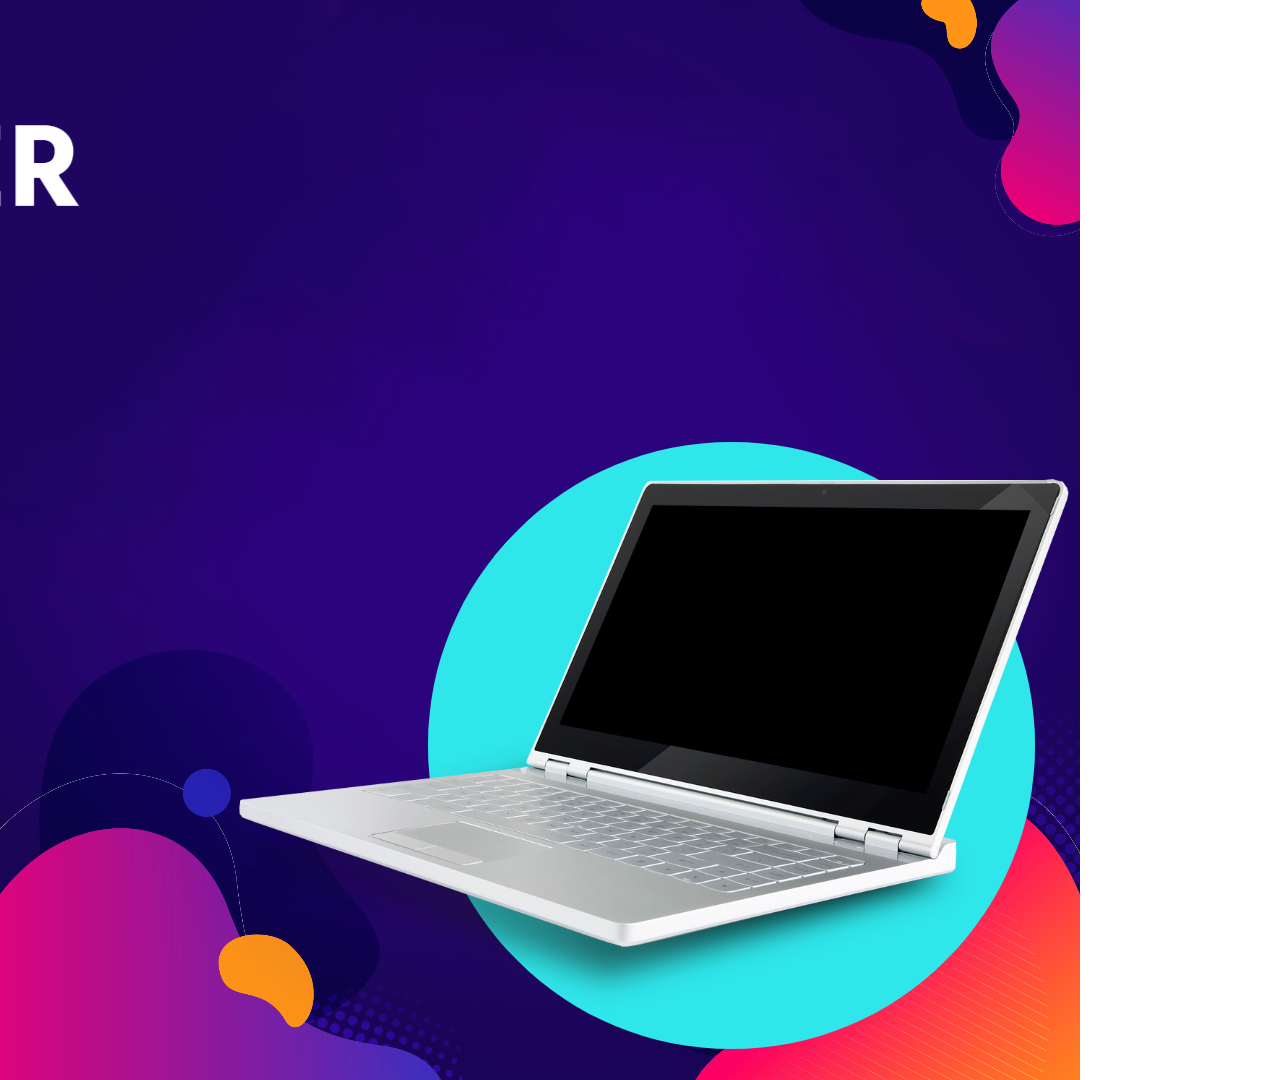
<file: ad-banner/1080x1080/laptop/index.html>
<!DOCTYPE html>
<html lang="en">
<head>
    <meta charset="UTF-8">
    <meta name="viewport" content="width=device-width, initial-scale=1.0">
    <title>1080*1080</title>
    <link rel="stylesheet" href="css/style.css">
</head>
<body>

    <div class="banner-sec" onclick="javascript:window.open(clickTag,'_blank')">
        <img src="images/background-img.png" alt="" class="img" id="">
        <img src="images/text-1.png" alt="" class="img" id="text-1">
        <img src="images/text-2.png" alt="" class="img" id="text-2">
        <img src="images/text-3.png" alt="" class="img" id="text-3">
        <img src="images/text-4.png" alt="" class="img" id="cta">
        <img src="images/text-5.png" alt="" class="img" id="offer">
    </div>

    
    <script src="https://cdnjs.cloudflare.com/ajax/libs/gsap/3.12.5/gsap.min.js"></script>
    <script src="js/main.js"></script>
    <script type="text/javascript">
        var clickTag = "https://www.google.com/";
    </script>
</body>
</html>
</file>
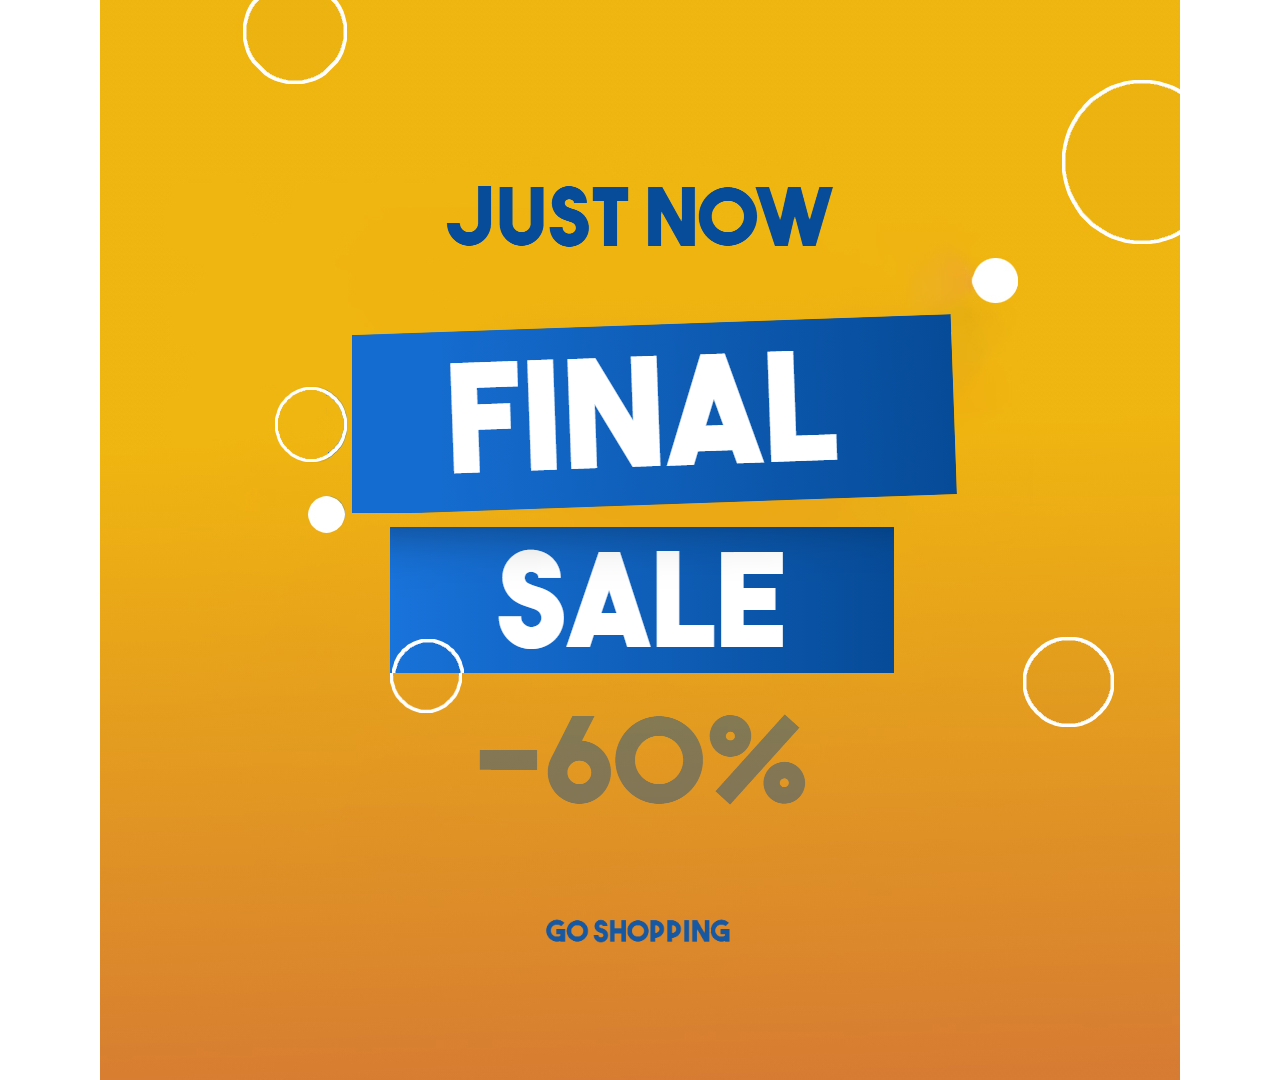
<file: ad-banner/1080x1080/sale/index.html>
<!DOCTYPE html>
<html lang="en">
<head>
    <meta charset="UTF-8">
    <meta name="viewport" content="width=device-width, initial-scale=1.0">
    <title>Banner || 1080*1080</title>
     <link rel="stylesheet" href="css/index.css">
</head>
<body>
    <div class="baner_sec"  onclick="javascript:window.open(clickTag,'_blank')">
        <img src="image/test-1.png" alt="" class="image" id="test-1">
        <img src="image/test-2.png" alt="" class="image" id="test-2">
        <img src="image/test-3.png" alt="" class="image" id="test-3">
        <img src="image/test-4.png" alt="" class="image" id="test-4">
        <img src="image/test-5.png" alt="" class="image" id="test-5">
    </div>
    <script src="https://cdnjs.cloudflare.com/ajax/libs/gsap/3.12.5/gsap.min.js"></script>
    <script src="js/main.js"></script>

    <script type="text/javascript">
        var clickTag = "https://www.google.com/";
    </script>
</body>
</html>
</file>
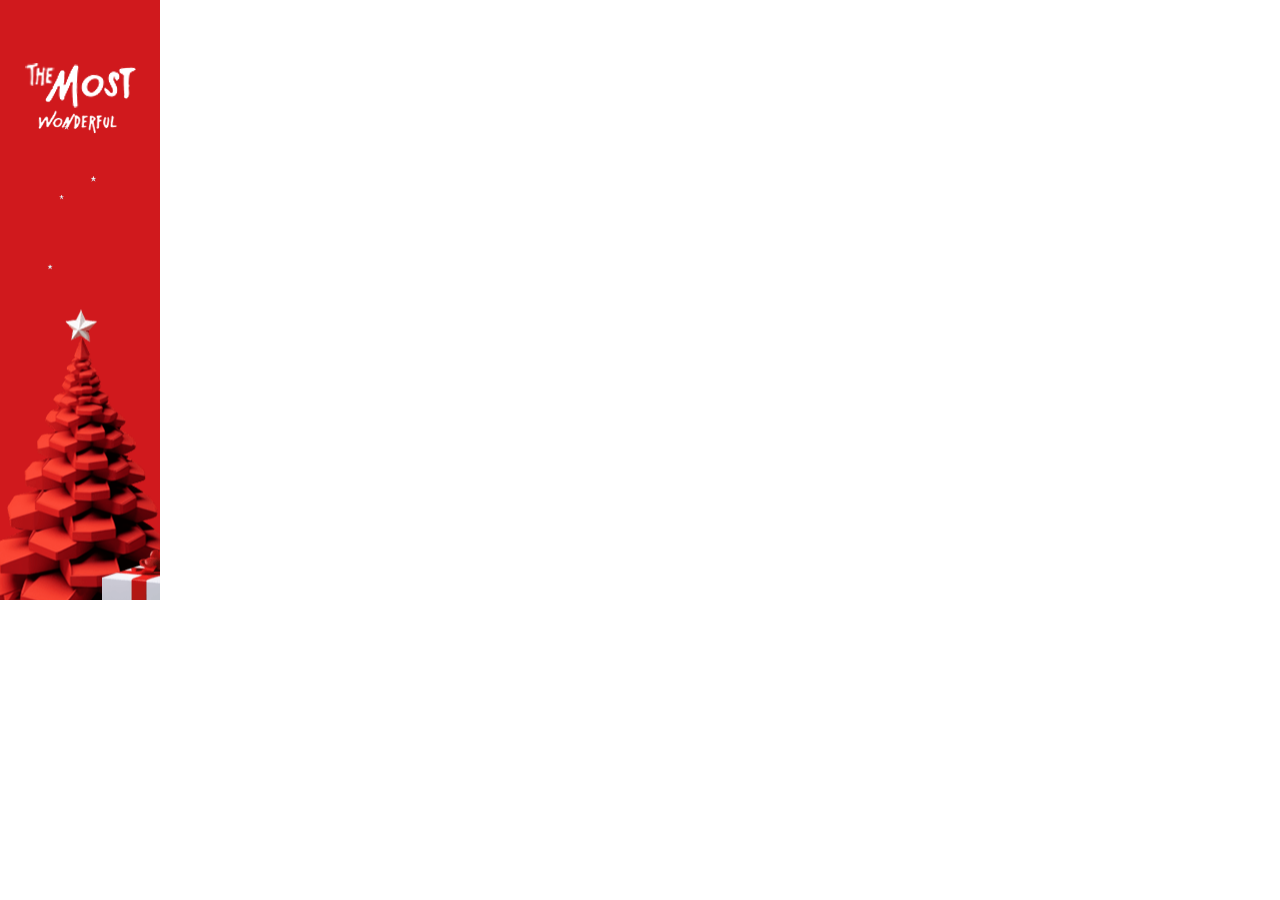
<file: ad-banner/160x600/chirstmas/index.html>
<!DOCTYPE html>
<html lang="en">
<head>
    <meta charset="UTF-8">
    <meta name="viewport" content="width=device-width, initial-scale=1.0">
    <title>160*600</title>
    <link rel="stylesheet" href="css/style.css">
</head>
<body>
        
    <div class="banner-sec"  onclick="javascript:window.open(clickTag,'_blank')">
        <img src="images/fire.svg" alt="fire">
        <img src="images/background.jpg" alt="" class="img">
       
        
        <img src="images/image-1.png" alt="" class="img" id="image-1">
        <img src="images/image-2.png" alt="" class="img" id="image-2">
        <img src="images/image-3.png" alt="" class="img" id="image-3">
        <img src="images/img-str.png" alt="" class="img" id="image-str">
        <img src="images/img-str-1.png" alt="" class="img" id="image-str1">
        <img src="images/img-str-2.png" alt="" class="img" id="image-str2">
        <img src="images/img-str-3.png" alt="" class="img" id="image-str3">
        <img src="images/text-1.png" alt="" class="img" id="text-1">
        <img src="images/text-2.png" alt="" class="img" id="text-2">
        <img src="images/text-3.png" alt="" class="img" id="text-3">
        <img src="images/text-4.png" alt="" class="img" id="text-4">
        <img src="images/text-5.png" alt="" class="img" id="text-5">
        <img src="images/text-6.png" alt="" class="img" id="text-6">
        <img src="images/btn.png" alt="btn" class="img" id="btn">
    </div>

    
    <script src="https://cdnjs.cloudflare.com/ajax/libs/gsap/3.12.5/gsap.min.js"></script>
    <script src="js/main.js"></script>
    <script type="text/javascript">
        var clickTag = "https://www.google.com/";
    </script>
</body>
</html>
</file>
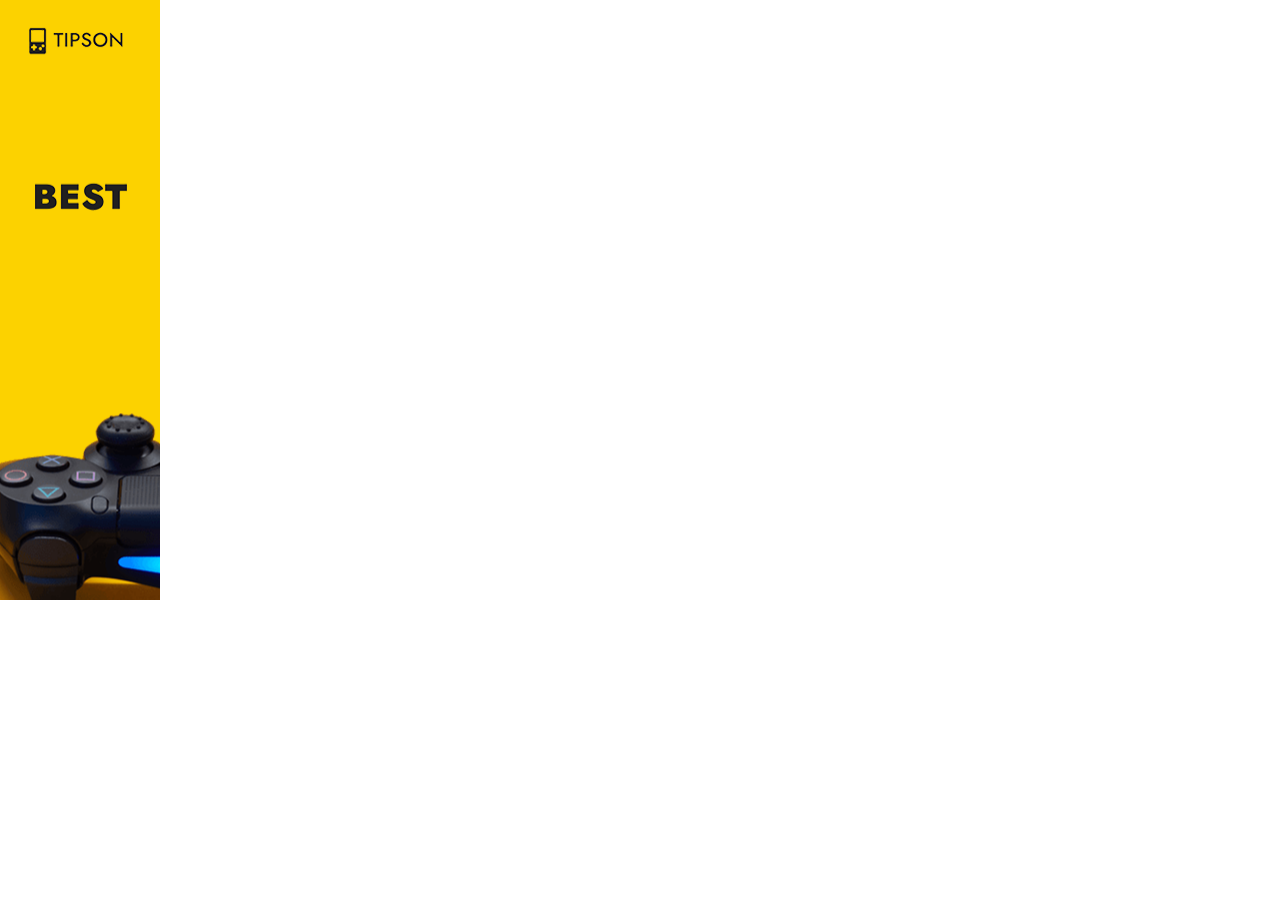
<file: ad-banner/160x600/game/index.html>
<!DOCTYPE html>
<html lang="en">
<head>
    <meta charset="UTF-8">
    <meta name="viewport" content="width=device-width, initial-scale=1.0">
    <title>160*600</title>
    <link rel="stylesheet" href="css/style.css">
</head>
<body>
        
    <div class="banner-sec"  onclick="javascript:window.open(clickTag,'_blank')">
        <img src="images/fire.svg" alt="fire">
        <img src="images/background.png" alt="" class="img"> 
       
        <img src="images/str1.png" alt="" class="img" id="image-2">
        <img src="images/str2.png" alt="" class="img" id="image-3">
        <img src="images/str3.png" alt="" class="img" id="image-4">
        <img src="images/str4.png" alt="" class="img" id="image-5">
        <img src="images/str5.png" alt="" class="img" id="image-6">
        <img src="images/str6.png" alt="" class="img" id="image-7">

        <img src="images/str-7.png" alt="" class="img" id="image-8">
        <img src="images/str-8.png" alt="" class="img" id="image-9">

        <img src="images/text-1.png" alt="" class="img" id="text-1">
        <img src="images/text-2.png" alt="" class="img" id="text-2">
        <img src="images/text-3.png" alt="" class="img" id="text-3">
        <img src="images/text-4.png" alt="" class="img" id="text-4">

        <img src="images/image-1.png" alt="" class="img" id="image-1">
        <img src="images/btn.png" alt="btn" class="img" id="btn">
    </div>

    
    <script src="https://cdnjs.cloudflare.com/ajax/libs/gsap/3.12.5/gsap.min.js"></script>
    <script src="js/main.js"></script>
    <script type="text/javascript">
        var clickTag = "https://www.google.com/";
    </script>
</body>
</html>
</file>
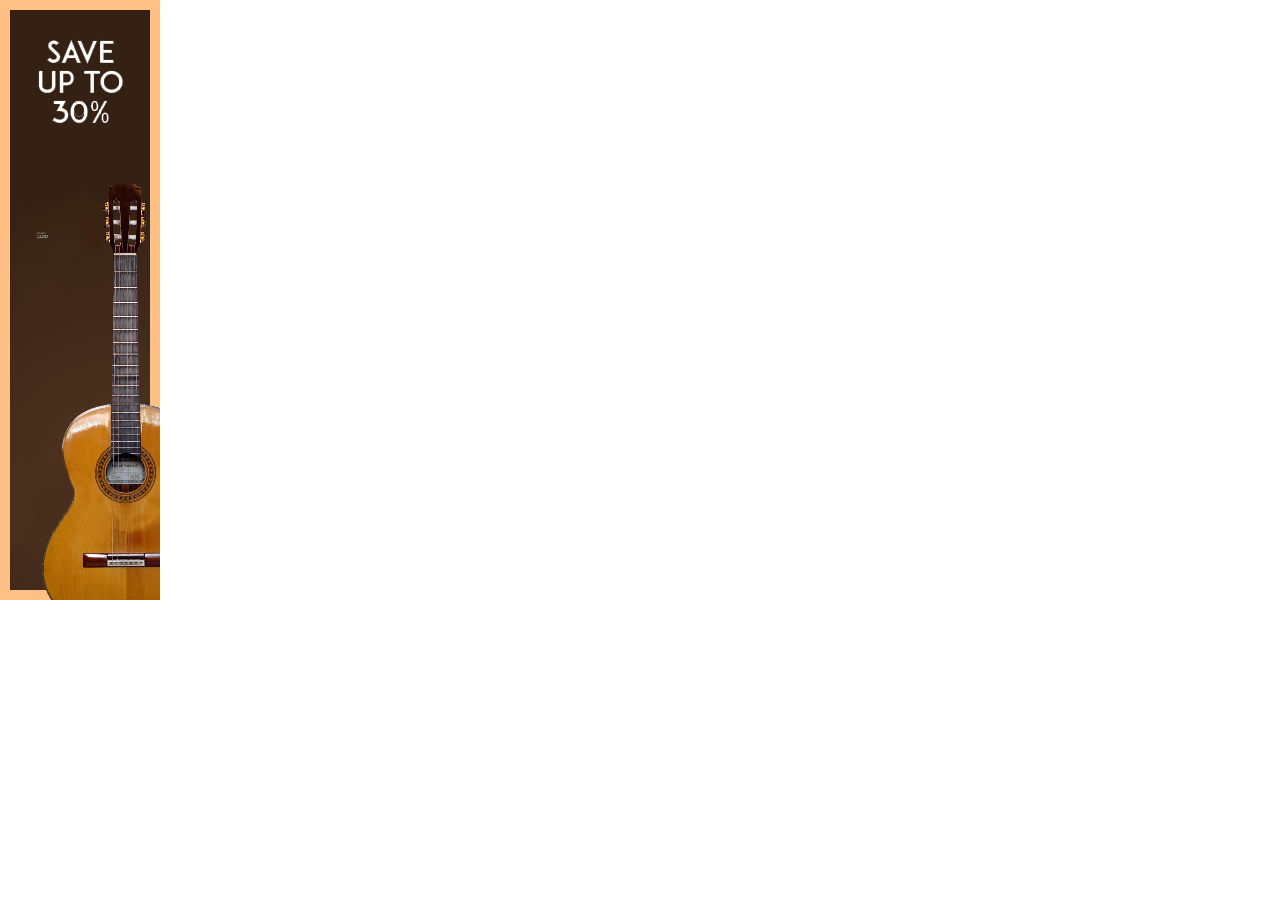
<file: ad-banner/160x600/guitar/index.html>
<!DOCTYPE html>
<html lang="en">
<head>
    <meta charset="UTF-8">
    <meta name="viewport" content="width=device-width, initial-scale=1.0">
    <title>160*600</title>
    <link rel="stylesheet" href="css/style.css">
</head>
<body>
        
    <div class="banner-sec"  onclick="javascript:window.open(clickTag,'_blank')">
        <img src="images/background.png" alt="" class="img">
        <img src="images/text-1.png" alt="" class="img" id="text-1">
        <img src="images/text-2.png" alt="" class="img" id="text-2">
        <img src="images/text-3.png" alt="" class="img" id="text-3">
        <img src="images/text-4.png" alt="" class="img" id="text-4">
        <img src="images/text-5.png" alt="" class="img" id="text-5">
    </div>

    
    <script src="https://cdnjs.cloudflare.com/ajax/libs/gsap/3.12.5/gsap.min.js"></script>
    <script src="js/main.js"></script>
    <script type="text/javascript">
        var clickTag = "https://www.google.com/";
    </script>
</body>
</html>
</file>
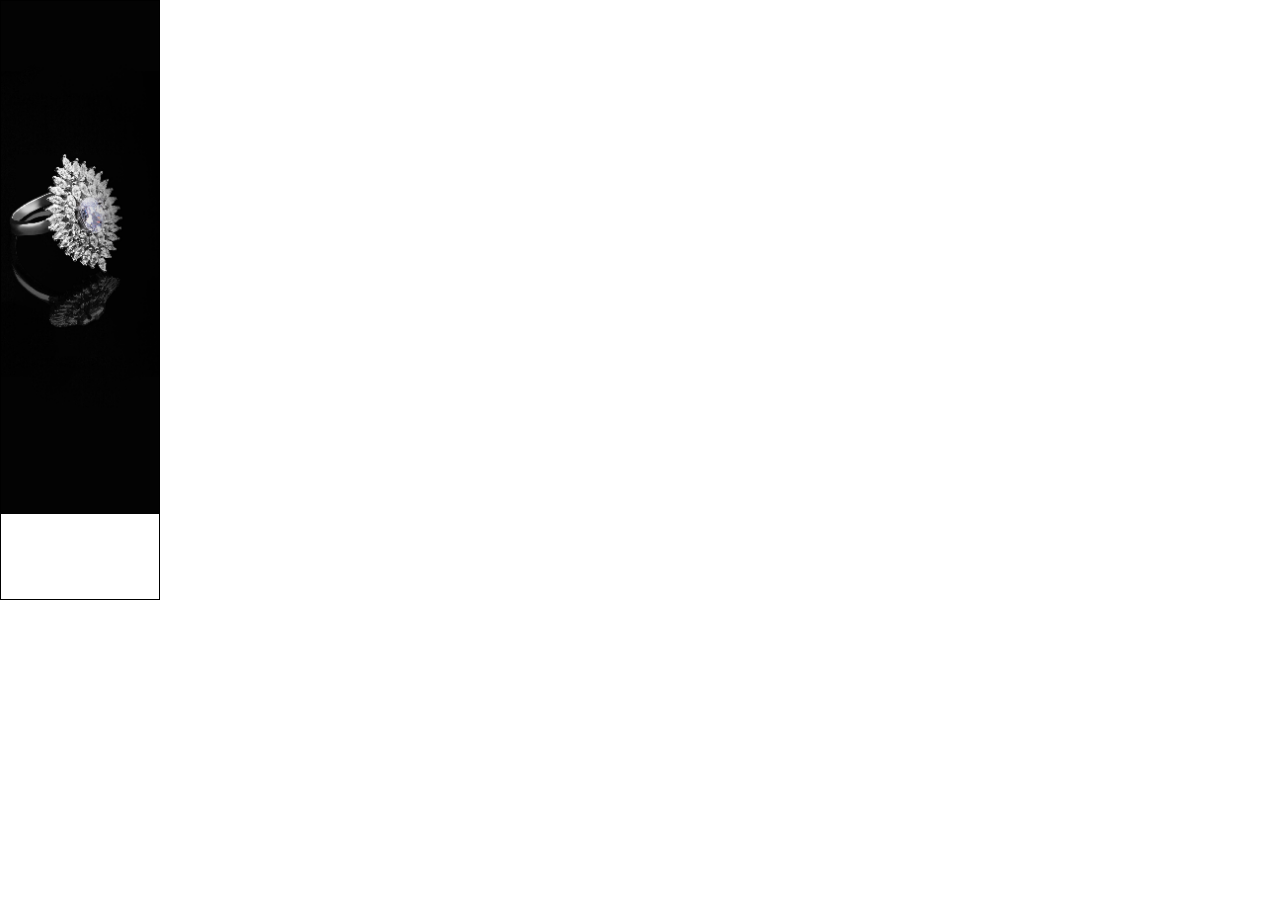
<file: ad-banner/160x600/jewelry/index.html>
<!DOCTYPE html>
<html lang="en">
<head>
    <meta charset="UTF-8">
    <meta name="viewport" content="width=device-width, initial-scale=1.0">
    <title>160*600</title>
    <link rel="stylesheet" href="css/style.css">
</head>
<body>
   
        <div class="banner-sec" onclick="javascript:window.open(clickTag,'_blank')">
            <img src="images/background.png" alt="" class="img" id="">
            <img src="images/text-1.png" alt="" class="img" id="text-1">
            <img src="images/text-2.png" alt="" class="img" id="text-2">
            <img src="images/text-3.png" alt="" class="img" id="text-3">
            <img src="images/text-4.png" alt="" class="img" id="text-4">
        </div>
  
    
    
    <script src="https://cdnjs.cloudflare.com/ajax/libs/gsap/3.12.5/gsap.min.js"></script>
    <script src="js/main.js"></script>
    <script type="text/javascript">
        var clickTag = "https://www.google.com/";
    </script>
</body>
</html>
</file>
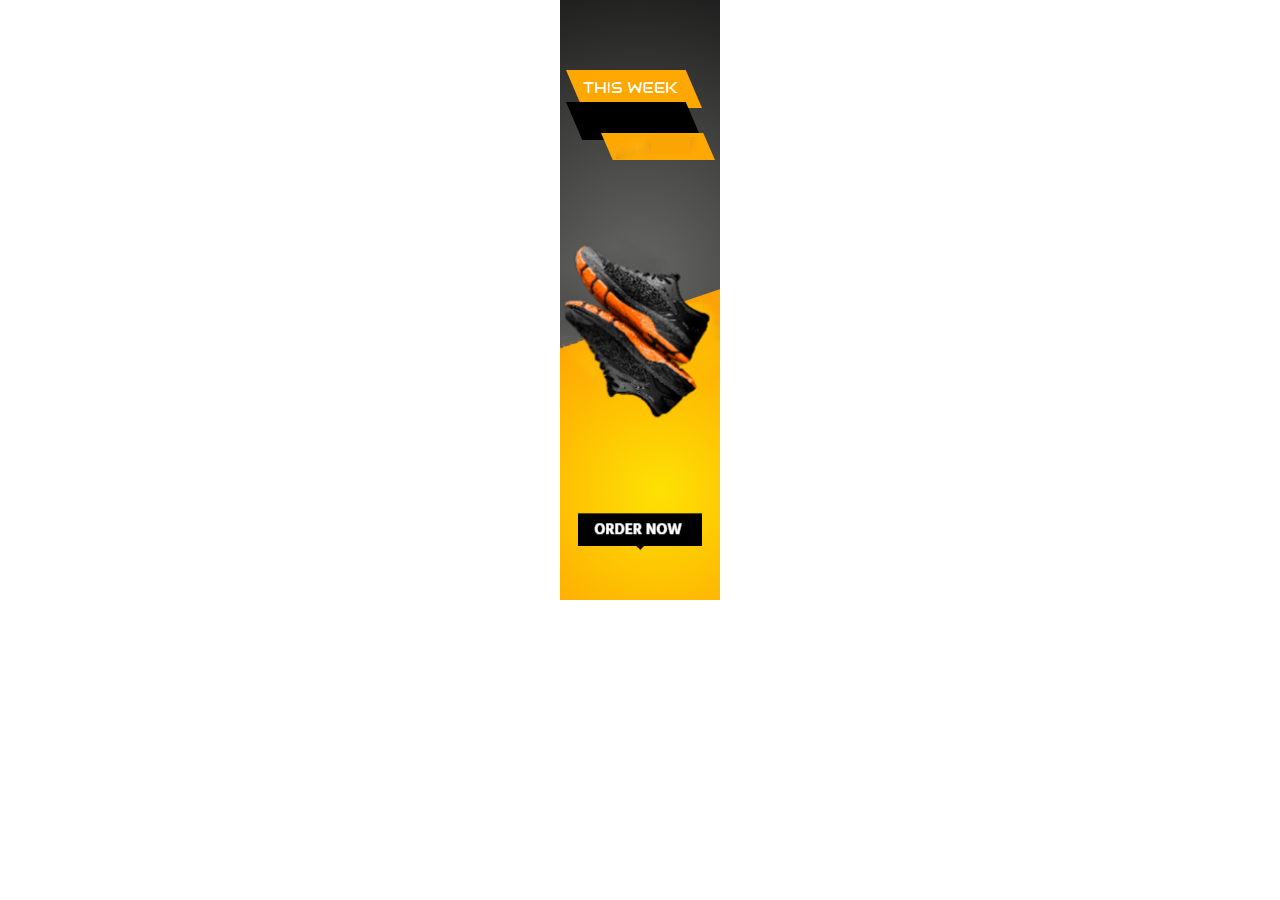
<file: ad-banner/160x600/shoe/index.html>
<!DOCTYPE html>
<html lang="en">
<head>
    <meta charset="UTF-8">
    <meta name="viewport" content="width=device-width, initial-scale=1.0">
    <title>Banner  160×600 </title>
    <link rel="stylesheet" href="css/style.css">
</head>
<body>
    <div class="banner"  onclick="javascript:window.open(clickTag,'_blank')">
        <img src="image/banner.png" alt="" class="img" id="">
        <img src="image/text-1.png" alt="" class="img" id="text-1">
        <img src="image/text-2.png" alt="" class="img" id="text-2">
        <img src="image/text-3.png" alt="" class="img" id="text-3">
        <img src="image/text-4.png" alt="" class="img" id="text-4">
        <img src="image/text-5.png" alt="" class="img" id="text-5">
        <img src="image/text-6.png" alt="" class="img fade" id="text-6">
    </div>


    <script src="js/main.js"></script>
    <script src="https://cdnjs.cloudflare.com/ajax/libs/gsap/3.12.5/gsap.min.js"></script>
    <script type="text/javascript">
        var clickTag = "https://www.google.com/";
    </script>
</body>
</html>
</file>
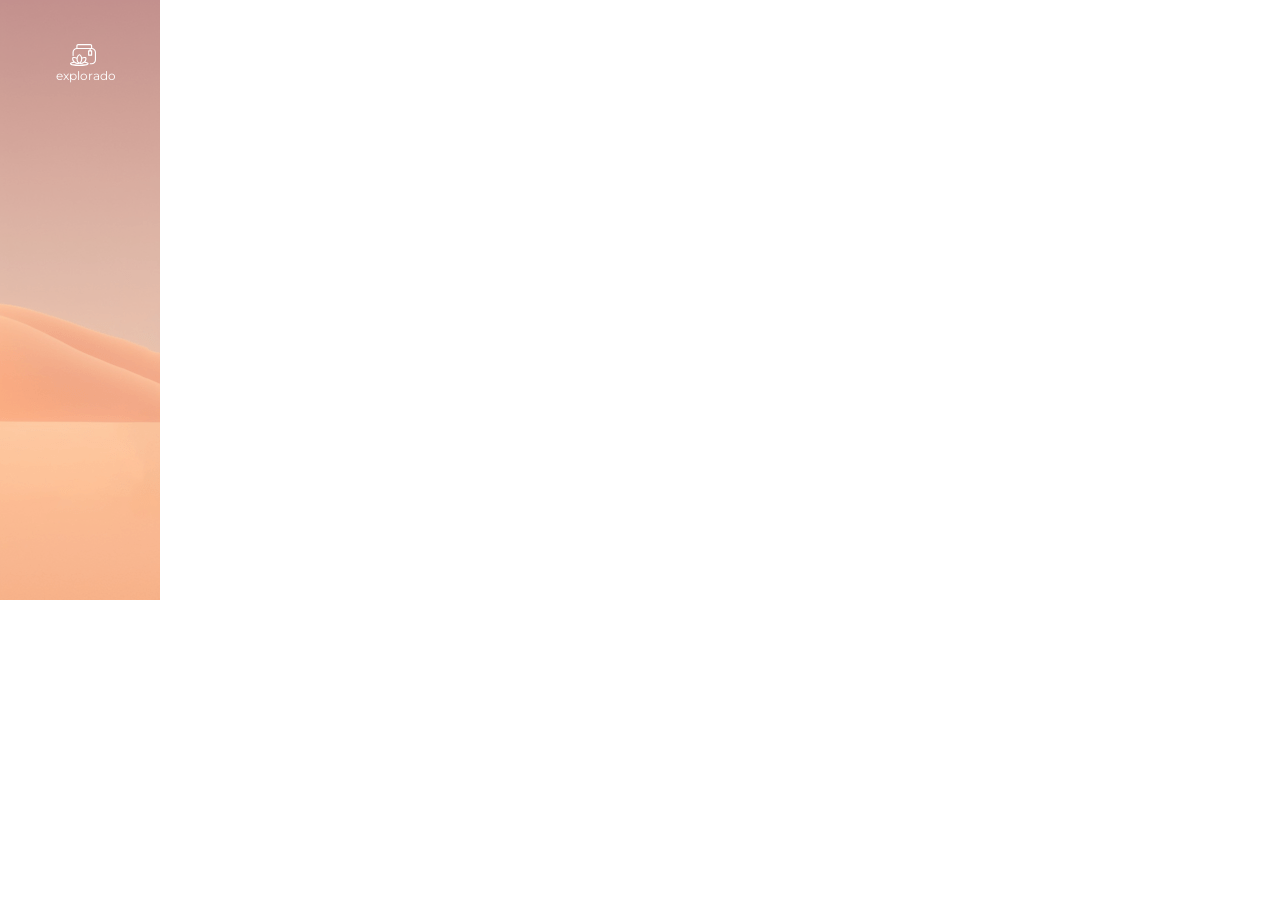
<file: ad-banner/160x600/suitcase/index.html>
<!DOCTYPE html>
<html lang="en">
<head>
    <meta charset="UTF-8">
    <meta name="viewport" content="width=device-width, initial-scale=1.0">
    <title>160x600</title>
    <link rel="stylesheet" href="css/style.css">
    <link href="https://fonts.googleapis.com/css2?family=Montserrat:wght@400;500;600;700;800;900&family=Roboto:wght@400;500;700;900&display=swap" rel="stylesheet">
</head>
<body>
    <div class="banner" onclick="javascript:window.open(clickTag,'_blank')">
         <img src="image/logoicon.svg" alt="" class="logo" id="logo">
         <p class="test_1" id="logo">explorado</p>
         <p class="text_2" id="text_1">PACK YOUR</p>
         <p class="text_3" id="text_2">SUITCASE</p>
         <p class="text_4" id="text_3">and let the</p>
         <p class="text_5" id="text_4">adventure begin</p>
         <img src="image/bag.png" alt="" class="bag-img" id="bag_img">
         <img src="image/border_img.png" alt="" class="border_img" id="bag_img">
         <img src="image/cub.png" alt="" class="cub_img" id="cub_img">
         <p class="btn" id="btn">plan a trip</p>
    </div>

    <script src="js/main.js"></script>
    <script src="https://cdnjs.cloudflare.com/ajax/libs/gsap/3.12.5/gsap.min.js"></script>
    <script type="text/javascript">
        var clickTag = "https://www.google.com/";
    </script>


</body>
</html>
</file>
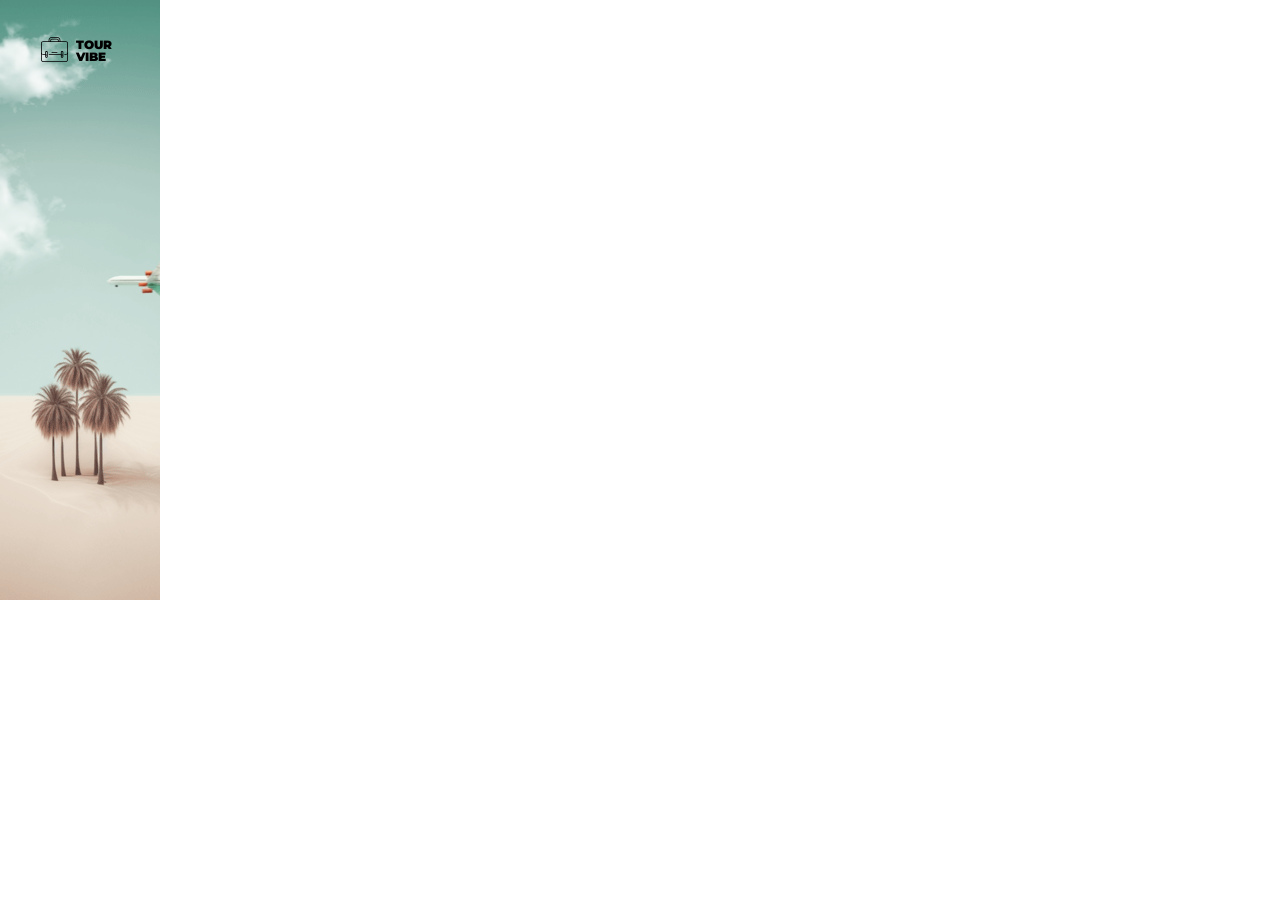
<file: ad-banner/160x600/vacation/index.html>
<!DOCTYPE html>
<html lang="en">
<head>
    <meta charset="UTF-8">
    <meta name="viewport" content="width=device-width, initial-scale=1.0">
    <title>160 * 600</title>
    <link rel="stylesheet" href="css/style.css">
    <link href="https://fonts.googleapis.com/css2?family=Big+Shoulders+Display:wght@400;500;600;700;800&display=swap" rel="stylesheet">
    <link href="https://fonts.googleapis.com/css2?family=Big+Shoulders+Display:wght@400;500;600;700;800&family=Montserrat:ital,wght@0,100;0,200;1,100;1,200;1,300;1,400;1,500;1,600;1,700;1,800;1,900&display=swap" rel="stylesheet">
</head>
<body>
    <div class="banner" onclick="javascript:window.open(clickTag,'_blank')">
        <img src="image/background.png" alt="" class="background_img">
        <img src="image/logo.svg" alt="" class="logo">
        <p class="text_1">TOUR</p>
        <p class="text_2">VIBE</p>
        <p class="text_3" id="text_3">FROM PLANE</p>
        <p class="text_4" id="text_4">TO PARADISE</p>
        <p class="text_5" id="text_5">your dream</p>
        <p class="text_6" id="text_6">vacation awaits</p>
        <img src="image/air.png" alt="" class="air" id="air">
        <img src="image/clout.png" alt="" class="clout" id="clout">
        <p class="btn" id="btn"> BOOK NOW</p>
    </div>



    <script src="https://cdnjs.cloudflare.com/ajax/libs/gsap/3.12.5/gsap.min.js"></script>
    <script src="js/main.js"></script>
    <script type="text/javascript">
        var clickTag = "https://www.google.com/";
    </script>
    
</body>
</html>
</file>
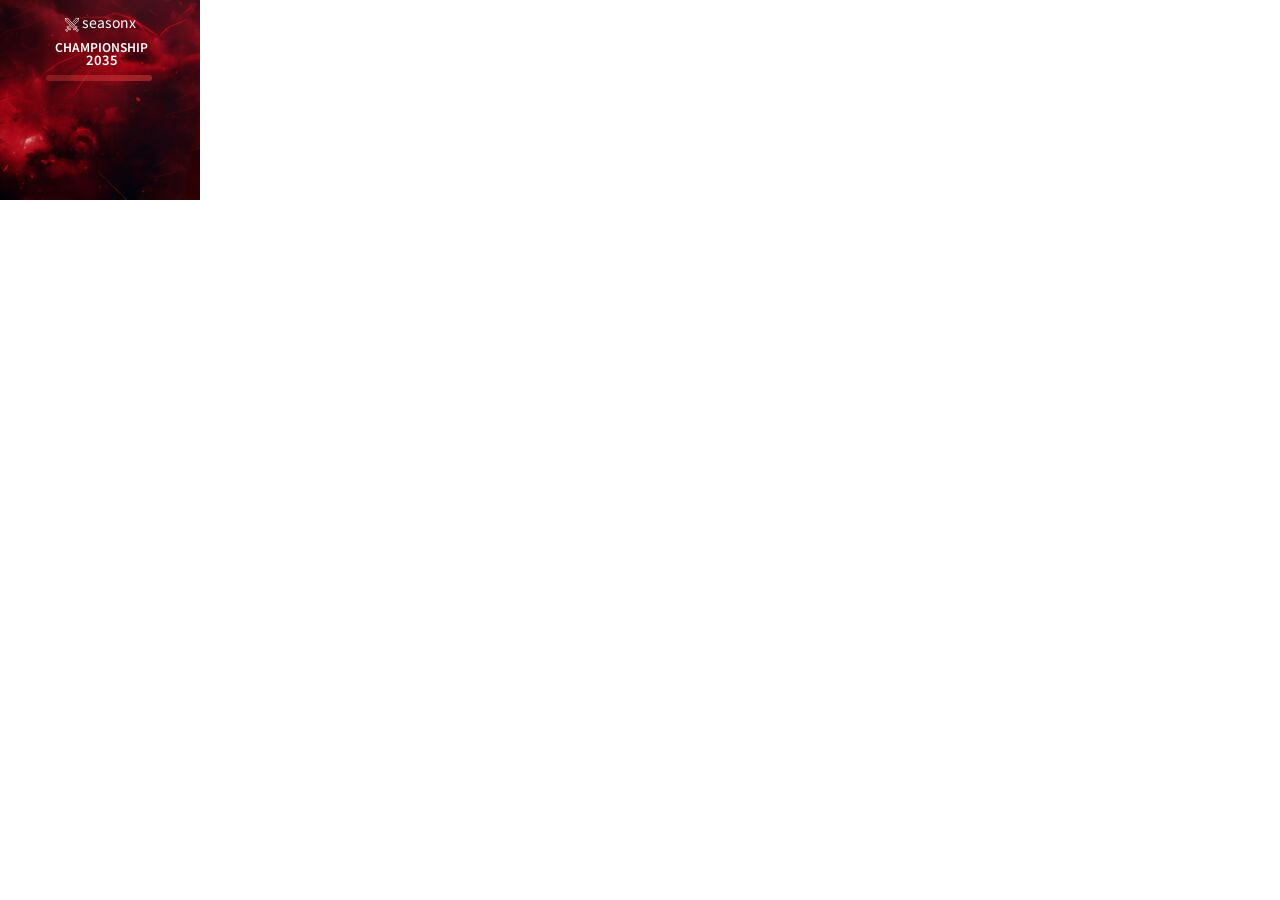
<file: ad-banner/200x200/game/index.html>
<!DOCTYPE html>
<html lang="en">
<head>
    <meta charset="UTF-8">
    <meta name="viewport" content="width=device-width, initial-scale=1.0">
    <title>200 * 200</title>
    <link rel="stylesheet" href="css/style.css">
    <link href="https://fonts.googleapis.com/css2?family=Noto+Sans+JP:wght@400;500;600;700;800;900&display=swap" rel="stylesheet">
</head>
<body>
    <div class="banner_sec" onclick="javascript:window.open(clickTag,'_blank')">
        <img src="image/banner.jpg" alt="" class="banner" id="banner">
        <img src="image/logo.svg" alt="" class="logo">
        <p class="text_1">seasonx</p>
        <p class="text_2" id="text_2">championship</p>
        <p class="text_3" id="text_3">2035</p>
        <div class="card_sec" id="card_sec">
            <p class="text_4" id="text_4">john smith</p>
            <p class="text_5" id="text_5">gaming time</p>
             <p class="text_6" id="text_6">9652 hrs</p>
            <p class="text_7" id="text_7">win - 36</p>
            <p class="text_8" id="text_8">lose - 01</p> 
        </div>
        <p class="btn" id="btn">ENTER NOW</p>
        <img src="image/img_1.png" alt="" class="img_1" id="img_1">
        <div class="card_sec_1" id="card_sec_1">
            <p class="text_4" id="text_9">steven fenix</p>
            <p class="text_5" id="text_10">gaming time</p>
             <p class="text_6" id="text_11">8987 hrs</p>
            <p class="text_7" id="text_12">win - 28</p>
            <p class="text_8" id="text_13">lose - 0</p> 
        </div>
        <img src="image/img_2.png" alt="" class="img_2" id="img_2">
    </div>




    <script src="js/main.js"></script>
    <script src="https://cdnjs.cloudflare.com/ajax/libs/gsap/3.12.5/gsap.min.js"></script>
    <script type="text/javascript">
        var clickTag = "https://www.google.com/";
    </script>


</body>
</html>
</file>
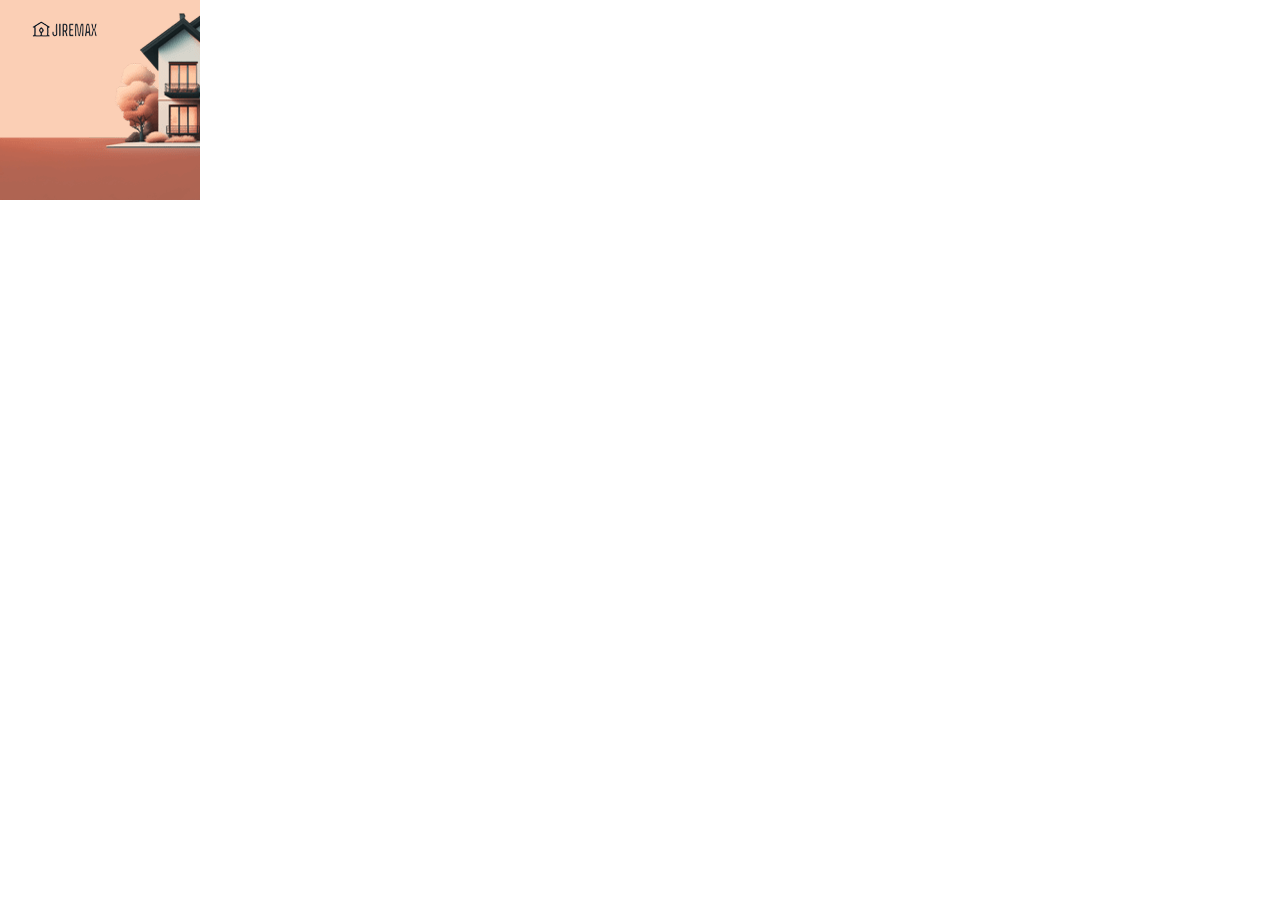
<file: ad-banner/200x200/home/index.html>
<!DOCTYPE html>
<html lang="en">
<head>
    <meta charset="UTF-8">
    <meta name="viewport" content="width=device-width, initial-scale=1.0">
    <title>Banner 200*200</title>
    <link rel="stylesheet" href="css/style.css">
</head>
<body>
    <div class="banner"  onclick="javascript:window.open(clickTag,'_blank')">
       <img src="image/background.png" alt="" class="img">
       <img src="image/cloud.png" alt="" class="img" id="image_1">
       <img src="image/test-1.png" alt="" class="img" >
       <img src="image/logo.png" alt="" class="img" id="logo">
       <img src="image/text-1.png" alt="" class="img" id="text-1">
       <img src="image/text-2.png" alt="" class="img" id="text-2">
       <img src="image/text-3.png" alt="" class="img" id="text-3">
       <img src="image/text-4.png" alt="" class="img" id="text-4">
    </div>


    <script src="js/main.js"></script>
    <script src="https://cdnjs.cloudflare.com/ajax/libs/gsap/3.12.5/gsap.min.js"></script>
    <script type="text/javascript">
        var clickTag = "https://www.google.com/";
    </script>
</body>
</html>
</file>
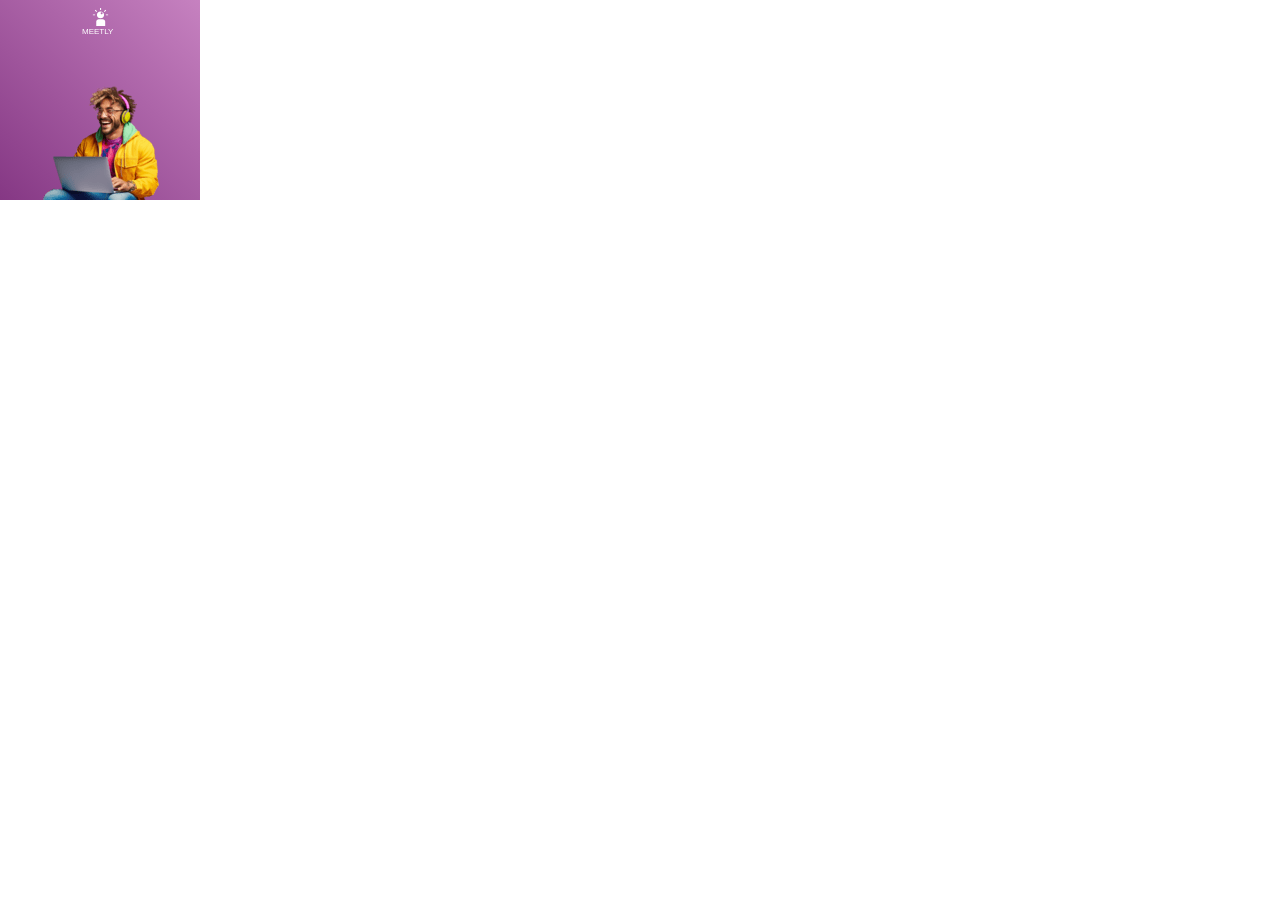
<file: ad-banner/200x200/learning/index.html>
<!DOCTYPE html>
<html lang="en">
  <head>
    <meta charset="UTF-8" />
    <meta name="viewport" content="width=device-width, initial-scale=1.0" />
    <title>200 * 200</title>
    <link rel="stylesheet" href="css/style.css" />
  </head>
  <body>
    <div class="banner" onclick="javascript:window.open(clickTag,'_blank')">
      <div class="">
        <foreignObject width=200 height=300 >
            <video width=400 autoplay loop muted>
              <source src='./image/back.mp4'>
            </video>
          </foreignObject>
          <div class="back"></div>
      </div>
      <img src="image/logo.svg" alt="" class="logo"  id="logo">
      <p class="text_1" id="text_1">MEETLY</p>
      <p class="text_2" id="text_2">DIGITAL</p>
      <P class="text_3" id="text_3">LEARNING</P>
      <P class="text_4" id="text_4">webinar online conference</P>
      <img src="image/img.svg" alt="" class="text_5" id="text_5">
      <img src="image/img.svg" alt="" class="text_6" id="text_6">
      <img src="image/img.svg" alt="" class="text_7" id="text_7">
      <img src="image/man.png" alt="" class="man" id="man">
    </div>


    <script src="https://cdnjs.cloudflare.com/ajax/libs/gsap/3.12.5/gsap.min.js"></script>
    <script src="js/main.js"></script>
    <script type="text/javascript">
        var clickTag = "https://www.google.com/";
    </script>

    
  </body>
</html>
</file>
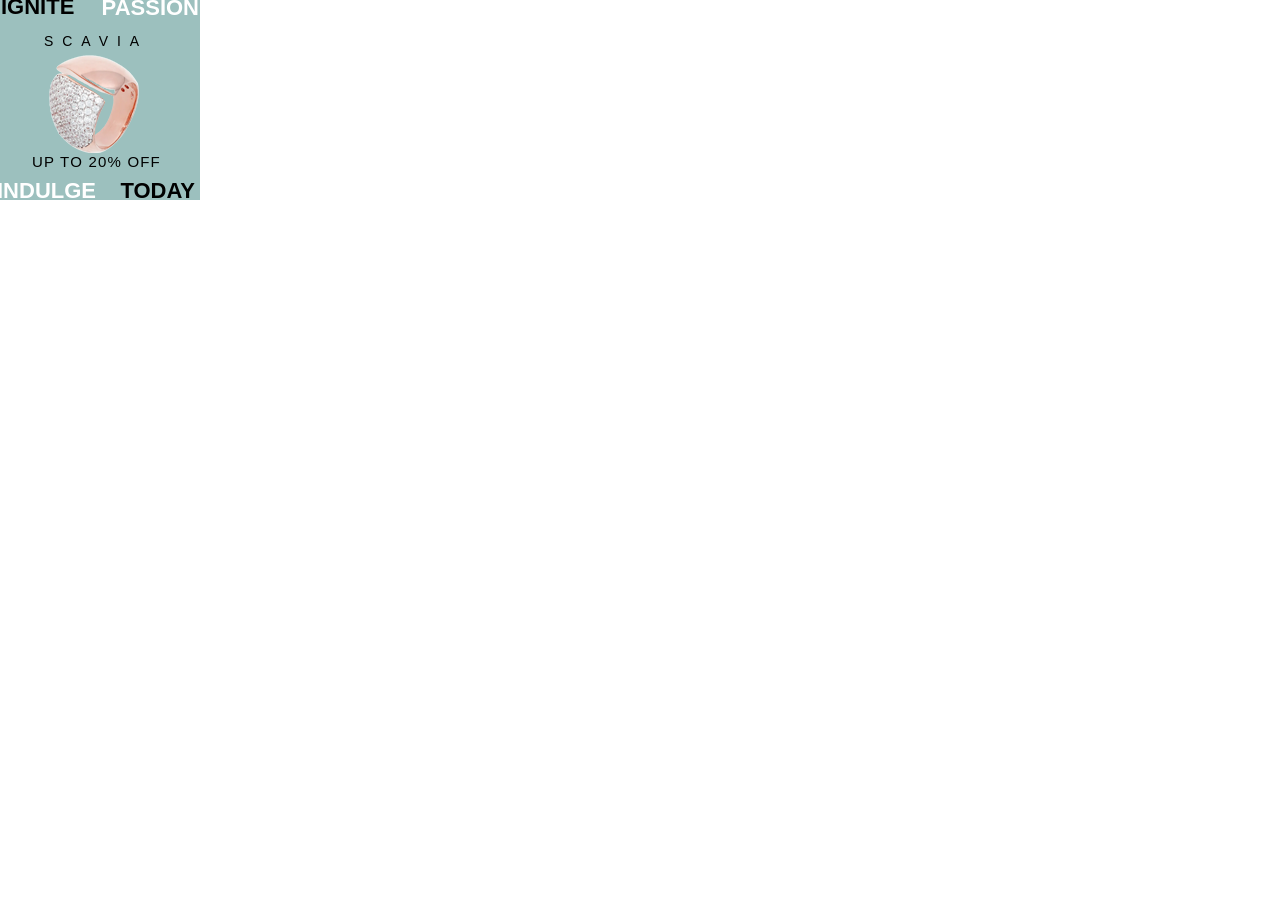
<file: ad-banner/200x200/passion/index.html>
<!DOCTYPE html>
<html lang="en">
  <head>
    <meta charset="UTF-8" />
    <meta name="viewport" content="width=device-width, initial-scale=1.0" />
    <title>200 * 200</title>
    <link rel="stylesheet" href="css/style.css" />
  </head>
  <body>
    
    <div class="banner" onclick="javascript:window.open(clickTag,'_blank')">
        <p class="text_1" id="text_1">Ignite</p>
        <p class="text_2" id="text_2">Passion</p>
        <p class="text_3" id="text_3">Scavia</p>
        <p class="text_4" id="text_4">up to 20% off</p>
        <p class="text_5" id="text_5">Indulge</p>
        <p class="text_6" id="text_6">today</p>
        <div class="img_1" id="img_1"></div>
        <div class="img_2" id="img_2"></div>
        <div class="img_3" id="img_3"></div>
       


    </div>


    <script src="https://cdnjs.cloudflare.com/ajax/libs/gsap/3.12.5/gsap.min.js"></script>
    <script src="js/main.js"></script>
    <script type="text/javascript">
        var clickTag = "https://www.google.com/";
    </script>

    
  </body>
</html>
</file>
<file: ad-banner/1080x1080/laptop/css/style.css>
*{
    margin: 0;
    padding: 0;
    box-sizing: border-box;
}

.banner-sec{
    position: relative;
    width: 1080px;
    height: 1080px;
    overflow: hidden;
    cursor: pointer;
}
.img{
    width: 100%;
    height: auto;
    position: absolute;
    left: 0;
    top: 0;
    z-index: 99;
}
#text-1,#text-2,#text-3,#offer{
    transform: translateX(-100%);
}
#cta{
    transform: scale(0);
    transform-origin: 75% 20%;
}
</file>
<file: ad-banner/1080x1080/sale/css/index.css>
*{
    padding: 0px;
    margin: 0px;
    box-sizing: border-box;
}
.baner_sec{
    position: relative;
    width: 1080px;
    height: 1080px;
    overflow: hidden;
   background-image: url('../image/baner-1.jpg');
    margin: auto;
    cursor: pointer;
   
}
.image{
    width: 100%;
    height: auto;
    position: absolute;
    left: 0px;
    top: 0px;
   
}
#test-1 {
    transform: translateY(-100%);
}
#test-2 {
    transform: translateX(100%); 
}
#test-3 {
   transform: translateX(-100%);
}
#test-4{
    opacity: 0;
}
#test-5{
    transform: scale(0);
    transform-origin: 50% 85%;
}
</file>
<file: ad-banner/160x600/chirstmas/css/style.css>
*{
    margin: 0;
    padding: 0;
    box-sizing: border-box;
}
.banner-sec{
    position: relative;
    width: 160px;
    height: 600px;
    overflow: hidden;
    cursor: pointer;
}
.img{
    width: 100%;
    height: auto;
    position: absolute;
    left: 0;
    top: 0;
}
#text-1{
    transform: scale(0);
    transform-origin: 23% 15%;
}
#text-2{
    transform: scale(0);
    transform-origin: 55% 14%;
}
#text-3{
    transform: scale(0);
    transform-origin: 45% 20%;
}
#text-4{
    transform: scale(0);
    transform-origin: 29% 27%;
}
#text-5{
    transform: scale(0);
    transform-origin: 48% 28%;
}
#text-6{
    transform: scale(0);
    transform-origin: 70% 28%;
}

#image-1{
    transform: translateY(25%);
}
#image-2{
    transform: translateY(25%);
}
#image-3{
    transform: translateY(25%);
}
#btn{
    transform: translateY(25%);
}


#image-str{
    transform: scale(0);
    transform-origin: 48% 28%;
}
#image-str1{
    transform: scale(0);
    transform-origin: 10% 40%;
}
#image-str2{
    transform: scale(0);
    transform-origin: 48% 28%;
}
#image-str3{
    transform: scale(0);
    transform-origin: 48% 28%;
}
</file>
<file: ad-banner/160x600/game/css/style.css>
*{
    margin: 0;
    padding: 0;
    box-sizing: border-box;
}
.banner-sec{
    position: relative;
    width: 160px;
    height: 600px;
    overflow: hidden;
    cursor: pointer;
}
.img{
    width: 100%;
    height: auto;
    position: absolute;
    left: 0;
    top: 0;
}

#image-1,#btn{
    transform: translateY(25%);
}
#text-2,#text-3,#text-4{
    transform: translateY(75%);
}
#text-1{
    transform: translateY(-75%);
}
#image-2,#image-3,#image-4,#image-8{
    transform: translateX(-100%);
}
#image-5,#image-6,#image-7,#image-9{
    transform: translateX(100%);
}



#image-str{
    transform: scale(0);
    transform-origin: 48% 28%;
}
#image-str1{
    transform: scale(0);
    transform-origin: 10% 40%;
}
#image-str2{
    transform: scale(0);
    transform-origin: 48% 28%;
}
#image-str3{
    transform: scale(0);
    transform-origin: 48% 28%;
}
</file>
<file: ad-banner/160x600/guitar/css/style.css>
*{
    margin: 0;
    padding: 0;
    box-sizing: border-box;
}
.banner-sec{
    position: relative;
    width: 160px;
    height: 600px;
    overflow: hidden;
    cursor: pointer;
}
.img{
    width: 100%;
    height: auto;
    position: absolute;
    left: 0;
    top: 0;
    z-index: 99;
}
#text-1{
    transform: translateY(-100%);
}
#text-2,#text-3,#text-4{
    transform: scale(0);
    transform-origin: 25% 40%;
}
#text-5{
    transform: translateX(-100%);
}
</file>
<file: ad-banner/160x600/jewelry/css/style.css>
*{
    margin: 0;
    padding: 0;
    box-sizing: border-box;
}
.banner-sec{
    position: relative;
    width: 160px;
    height: 600px;
    overflow: hidden;
   background-color: #ffffff;
   border: 1px solid #000;
   cursor: pointer;
}
.img{
    width: 100%;
    height: auto;
    position: absolute;
    left: 0;
    top: 0;
    z-index: 99;
}
#text-1{
    transform: scale(0);
    transform-origin: 50% 3%;
}
#text-2{
    transform: translateX(-100%);
}
#text-3{
    transform: translateX(100%);
}
#text-4{
     transform: scale(0);
     transform-origin: 45% 95%;
}
</file>
<file: ad-banner/160x600/shoe/css/style.css>
*{
    padding: 0px;
    margin: 0px;
    box-sizing: border-box;
}
.banner{
    position: relative;
    overflow: hidden;
    width: 160px;
    height: 600px;
     margin: auto;
     cursor: pointer;
}
.img{
    position: absolute;
    top: 0px;
    left: 0px;
}
#text-1{
    transform: translateY(-100%);
}
#text-2{
    transform: translateX(-100%);
}
#text-3{
    transform: translateX(100%);
}
.fade{
    opacity: 0;
}
</file>
<file: ad-banner/160x600/suitcase/css/style.css>
*{
    padding: 0px;
    margin: 0px;
    box-sizing: border-box;
    font-family:Montserrat, sans-serif;
}

.banner{
    width: 160px;
    height: 600px;
   background-image: url("../image/background.png");

   position: relative;
   overflow: hidden;
   cursor: pointer;

}
.logo{
    position: absolute;
    top: 42px;
    left: 70px;
    width: 26px;
    height: 26px;
}
.test_1{
    position: absolute;
    font-size: 12px;
    top: 68px;
    left: 56px;
   color: #fff;
   z-index: 999;
}
.text_2{
    position: absolute;
    font-size: 18px;
    font-weight: 800;
    color: rgb(255, 255, 255);
    line-height: 1.08;
    top: 119px;
    left: 30px;
    z-index: 999;
}
.text_3{
    position: absolute;
    font-size: 20px;
    font-weight: 800;
    color: rgb(255, 255, 255);
    line-height: 1.08;
    top: 140px;
    left: 33px;
    z-index: 999;
}
.text_4{
    position: absolute;
    font-size: 13px;
    font-weight: 300;
    color: rgb(255, 255, 255);
    text-transform: uppercase;
    line-height: 1.08;
    top: 162px;
    left: 40px;
    z-index: 999;
}
.text_5{
    position: absolute;
    font-size: 13px;
    font-weight: 300;
    color: rgb(255, 255, 255);
    top: 178px;
    text-transform: uppercase;
    line-height: 1.08;
    left: 20px;
    z-index: 999;
}
.bag-img{
position: absolute;
width: 264px;
height: 270px;
bottom: 139px;
right: -56px;
z-index: 99;
}
.border_img{
position: absolute;
    bottom: 126px;
    left: 22px;
}
.cub_img{
    position: absolute;
    width: 315px;
    bottom: 151px;
    right: -70px;
    height: 266px;
    z-index: 100;
}
.btn{
    position: absolute;
    border: 3px solid rgb(255,255,255);
    color: #fff;
    padding: 1px 4px;
    font-weight: 600;
    text-transform: uppercase;
    bottom: 42px;
    left: 24px;
}

#logo{
    transform: translateY(-100px);
}
#text_1,#text_2,#text_3,#text_4{
transform: translateX(-150px);
}
#bag_img{
    transform: translateX(-200px);
}
#btn{
    transform: translateY(100px);
}
#cub_img{
    transform: translateY(-400px);
}
</file>
<file: ad-banner/160x600/vacation/css/style.css>
*{
    margin: 0;
    padding: 0;
    box-sizing: border-box;
    /* font-family: 'Roboto', sans-serif; */
}
.banner{
    position: relative;
    width: 160px;
    height: 600px;
    overflow: hidden;
    cursor: pointer;
}
.logo{
    position: absolute;
    width: 27px;
    height: 27px;
    top: 36px;
    left: 41px;
    z-index: 100;
}
.text_1{
    font-size: 12px;
    position: absolute;
    top: 37px;
    font-weight: 900;
    left: 76px;
    font-family: 'Montserrat', sans-serif;
    z-index: 100;
}
.text_2{
    font-size: 12px;
    position: absolute;
    top: 49px;
    font-weight: 900;
    left: 76px;
    font-family: 'Montserrat', sans-serif;
  z-index: 100;
}

.text_3{
    font-size: 25px;
    position: absolute;
    font-weight: 900;
    top: 112px;
    left: 24px;
    font-family: 'Big Shoulders Display', sans-serif;
    z-index: 50;

}
.text_4{
    font-size: 25px;
    position: absolute;
    font-weight: 900;
    top: 139px;
    left: 24px;
    font-family: 'Big Shoulders Display', sans-serif;
    z-index: 50;

}
.text_5{
    position: absolute;
    font-size: 16px;
    font-family: 'Montserrat', sans-serif;
    top: 165px;
    font-weight: 900;
    left: 33px;
    z-index: 50;
}
.text_6{
    position: absolute;
    font-size: 16px;
    font-family: 'Montserrat', sans-serif;
    top: 182px;
    font-weight: 900;
    left: 17px;
    z-index: 50;
}
.background_img{
    position: absolute;
    top: 0px;
}
.air{
    position: absolute;
    top: 210px;
    right: 130px;
}
.clout{
    position: absolute;
    z-index: 1;
      left: 70px;
}
.btn{
    border: 2px solid;
    padding: 4px 15px;
    font-size: 12px;
    font-weight: 800;
    color: #000;
    position: absolute;
    bottom: 42px;
    font-family: 'Montserrat', sans-serif;
    left: 27px;
}
#btn{
    transform: translateY(100px);
}
#text_3,#text_4,#text_5,#text_6{
    transform: translateX(-200px);
}
#clout{
    transform: translateX(-500px);
}
#air{
    transform: translateX(300px);
}
</file>
<file: ad-banner/200x200/game/css/style.css>
*{
    padding: 0px;
    margin: 0px;
    box-sizing: border-box;
    font-family: 'Noto Sans JP', sans-serif;

}
.banner_sec{
    position: relative;
    width: 200px;
    height: 200px;
    overflow: hidden;
    cursor: pointer;
}
.banner{
    position: absolute;
    top: 0px;
    left: 0px;
}
.logo{
  position: absolute;
  top: 18px;
  left: 65px;
  width: 14px;
  height: 14px;
}
.text_1{
    position: absolute;
    top: 12px;
    color: white;
    font-size: 14px;
    left: 82px;
}
.text_2{
    position: absolute;
    top: 38px;
    left: 55px;
    text-transform: uppercase;
    color: white;
    font-size: 12px;
    font-weight: 600;
}
.text_3{
    position: absolute;
    font-size: 13px;
    color: white;
    top: 50px;
    left: 86px;
    font-weight: 600;
}
.card_sec{
    background: linear-gradient(157.5deg, rgb(191, 49, 49) 0%, rgb(255, 71, 68) 100%);
    width: 106px;
    position: absolute;
    top: 75px;
    left: 46px;
    opacity: 0.46;
    border-radius: 12px;
}
.text_4{
    font-size: 11px;
    /* color: rgb(237, 183, 165); */
    color: #fff;
    font-weight: 600;
    text-transform: uppercase;
    position: absolute;
    top: 6px;
    left: 17px;
   z-index: 99;
}
.text_5{
    font-size: 8px;
    color: #fff;
    text-transform: uppercase;
    position: absolute;
    top: 21px;
    left: 26px;
    z-index: 99;
}
.text_6{
    position: absolute;
    font-size: 8px;
    text-transform: uppercase;
    top: 30px;
    left: 36px;
    color: white;
    z-index: 99;
}
.text_7{
    position: absolute;
    top: 44px;
    text-transform: uppercase;
    font-size: 10px;
    color: #fff;
    left: 35px;
    z-index: 99;
}
.text_8{
    position: absolute;
    font-size: 10px;
    left: 31px;
    text-transform: uppercase;
    color: #fff;
    top: 60px;
    z-index: 99;
}
.btn{
    color: white;
    position: absolute;
    font-size: 9px;
    font-weight: 500;
    bottom: 11px;
    left: 64px;
    border-radius: 12px;
    background: linear-gradient(157.5deg, rgb(191, 49, 49) 0%, rgb(255, 71, 68) 100%);
    padding: 2px 10px;
    z-index: 99 ;
    }
.img_1{
    position: absolute;
    width: 150px;
    height: 274px;
    top: 42px;
    left: -43px;
    opacity: 1;
}
.img_2{
    position: absolute;
    top: 38px;
    right: -34px;
    opacity: 1;
}
.card_sec_1{
    background: linear-gradient(157.5deg, rgb(191, 49, 49) 0%, rgb(255, 71, 68) 100%);
    width: 106px;
    height: 89px;
    position: absolute;
    top: 75px;
    left: 46px;
    opacity: 0.46;
    border-radius: 12px;
}
#text_2,#text_3{
        transform: scale(0);
        transform-origin: 49% 20%;
}
#card_sec{
    height: 0px;
    /* transform: scale(0); */
    transform-origin: 49% 20%;
}
#img_1{
    transform: translateX(-100%);
}
#btn{
    transform: translateY(150px);
}
#text_4,#text_5,#text_6,#text_7,#text_8{
     transform: scale(0);
     transform-origin: 49% 90%;
}





#img_2{
    transform: translateX(100%);
}
.card_sec_1{
    height: 0px;
    transform-origin: 49% 20%;
}
#text_9,#text_10,#text_11,#text_12,#text_13{
    transform: scale(0);
    transform-origin: 49% 90%;
}
</file>
<file: ad-banner/200x200/home/css/style.css>
*{
    padding: 0px;
    margin: 0px;
    box-sizing: border-box;
}
.banner{
    position: relative;
    width: 200px;
    height: 200px;
    overflow: hidden;
    cursor: pointer;
}
.img{
    position: absolute;
    top: 0px;
    left: 0px;
}
#logo{
    transform: translateY(-100%);
}
#text-1,#text-2,#text-3{
    transform: translateX(-100%);
}
#text-4{
    transform: translateY(100%);
}
#image_1{
    position: absolute;
   transform: translateX(-100%);
   opacity: 0.5;
}
</file>
<file: ad-banner/200x200/learning/css/style.css>
*{
    padding: 0;
    margin: 0;
    box-sizing: border-box;
}
.banner{
    position: relative;
    width: 200px;
    height: 200px;
    overflow: hidden;
    cursor: pointer;
}
.back{
    position: absolute;
    background: linear-gradient(45deg, rgb(118 31 117 / 89%) 0%, rgb(171 70 162 / 68%) 100%);  width: 200px;
  height: 200px;
  top: 0;
  z-index: 10;
}
.logo{
    position: absolute;
    top: 8px;
    left: 91px;
    width: 18.5px;
    height: 17.75px;
   z-index: 30;
}
.text_1{
    position: absolute;
    font-family: "Arial Black", Gadget, sans-serif;
    color: #fff;
    top: 27px;
    font-size: 8px;
    left: 82px;
    z-index: 30;
}
.text_2{
    position: absolute;
    font-family: "Arial Black", Gadget, sans-serif;
    color: #fff;
    top: 42px;
    font-size: 15px;
    left: 21px;
    font-weight: 700;
    z-index: 30;
}
.text_3{
    position: absolute;
    font-family: "Arial Black", Gadget, sans-serif;
    color: #fff;
    top: 42px;
    font-size: 15px;
    left: 98px;
    font-weight: 700;
    z-index: 30;
}

.text_4 {
    font-family: Poppins, sans-serif;
    position: absolute;
    font-size: 11px;
    font-weight: 300;
    color: rgb(255, 255, 255);
    text-align: center;
    line-height: 1.08;
    letter-spacing: 0em;
    top: 65px;
    left: 27px;
    z-index: 30;
}
.text_5{
    position: absolute;
    top: 8px;
    width: 51px;
    height: 37.75px;
    left: -5px;
}
.text_6{
    position: absolute;
    width: 51px;
    height: 37.75px;
    right: 16px;
    top: 8px;
}
.text_7{
    position: absolute;
    width: 51px;
    height: 37.75px;
    bottom: -11px;
    left: 4px;
}
.man{
    position: absolute;
    bottom: 0px;
    left: 40px;
    z-index: 30;
}


#logo,#text_1{
    transform: translateY(-100px);
}
#text_5,#text_2,#text_3,#text_4{
    transform: translateX(-300px);
}
#text_6{
    transform: translateX(100px);
}
#text_7{
    transform: translateY(40px);
}
</file>
<file: ad-banner/200x200/passion/css/style.css>
*{
    padding: 0;
    margin: 0;
    box-sizing: border-box;
}
.banner {
    width: 200px;
    height: 200px;
    overflow: hidden;
    background-color: #9cc0be;
    cursor: pointer;
    position: relative;
    z-index: 2;
}

.text_1{
    font-family: Jost, sans-serif;
    font-size: 22px;
    text-transform: uppercase;
    font-weight: 900;
    color: rgb(0, 0, 0);
    position: absolute;
    top: -6px;
    left: 1px;

}
.text_2 {
    font-family: Jost, sans-serif;
    font-size: 22px;
    text-transform: uppercase;
    font-weight: 900;
    color: rgb(255, 255, 255);
    position: absolute;
    top: -5px;
    right: 1px;
}
.text_3{
    position: absolute;
    top: 33px;
    left: 44px;
    font-family: Jost, sans-serif;
    font-size: 14px;
    text-transform: uppercase;
    font-weight: 400;
    color: rgb(0, 0, 0);
    letter-spacing: 0.64em;
}
.text_4{
    position: absolute;
    bottom: 30px;
    left: 32px;
    font-family: Jost, sans-serif;
    font-size: 15px;
    text-transform: uppercase;
    font-weight: 300;
    color: rgb(0, 0, 0);
    letter-spacing: 0.08em;
}
.text_5{
    position: absolute;
    bottom: -4px;
    left: -3px;
    font-family: Jost, sans-serif;
    font-size: 22px;
    text-transform: uppercase;
    font-weight: 900;
    color: rgb(255, 255, 255);

}
.text_6{
    position: absolute;
    bottom: -4px;
    right: 5px;
    font-family: Jost, sans-serif;
    font-size: 22px;
    text-transform: uppercase;
    font-weight: 900;
    color: rgb(0, 0, 0);
}
.img_1{
    position: absolute;
    width: 100px;
    height: 100px;
    top: 53px;
    left: 47px;
    z-index: 10;
    background-image: url("../image/img_1.png");
    background-repeat: no-repeat;
    
}
.img_1::after{
    content: "";
    background-image: url("../image/background.svg");
    position: absolute;
    height: 100px;
    width: 100px;
 
 
}
.img_2{
    position: absolute;
    width: 100px;
    height: 100px;
    top: 53px;
    left: 47px;
    z-index: 20;
    background-image: url("../image/img_2.png");
    background-repeat: no-repeat;
}
.img_2::after{
    content: "";
    background-image: url("../image/background.svg");
    position: absolute;
    height: 100px;
    width: 100px;


}
.img_3{
    position: absolute;
    width: 100px;
    height: 100px;
    top: 53px;
    left: 47px;
    z-index: 30;
    background-image: url("../image/img_3.png");
    background-repeat: no-repeat;
}
.img_3::after{
    content: "";
    background-image: url("../image/background.svg");
    position: absolute;
    height: 100px;
    width: 100px;

}




#img_1,#img_2,#img_3{
    transform: translateX(-200px);
}

#text_1,#text_5{
    transform: translateX(-120px);
}
#text_2,#text_6{
    transform: translateX(120px);
}

#text_3,#text_4{
    transform: scale(0);
    transform-origin: 49% 20%;
}
</file>
